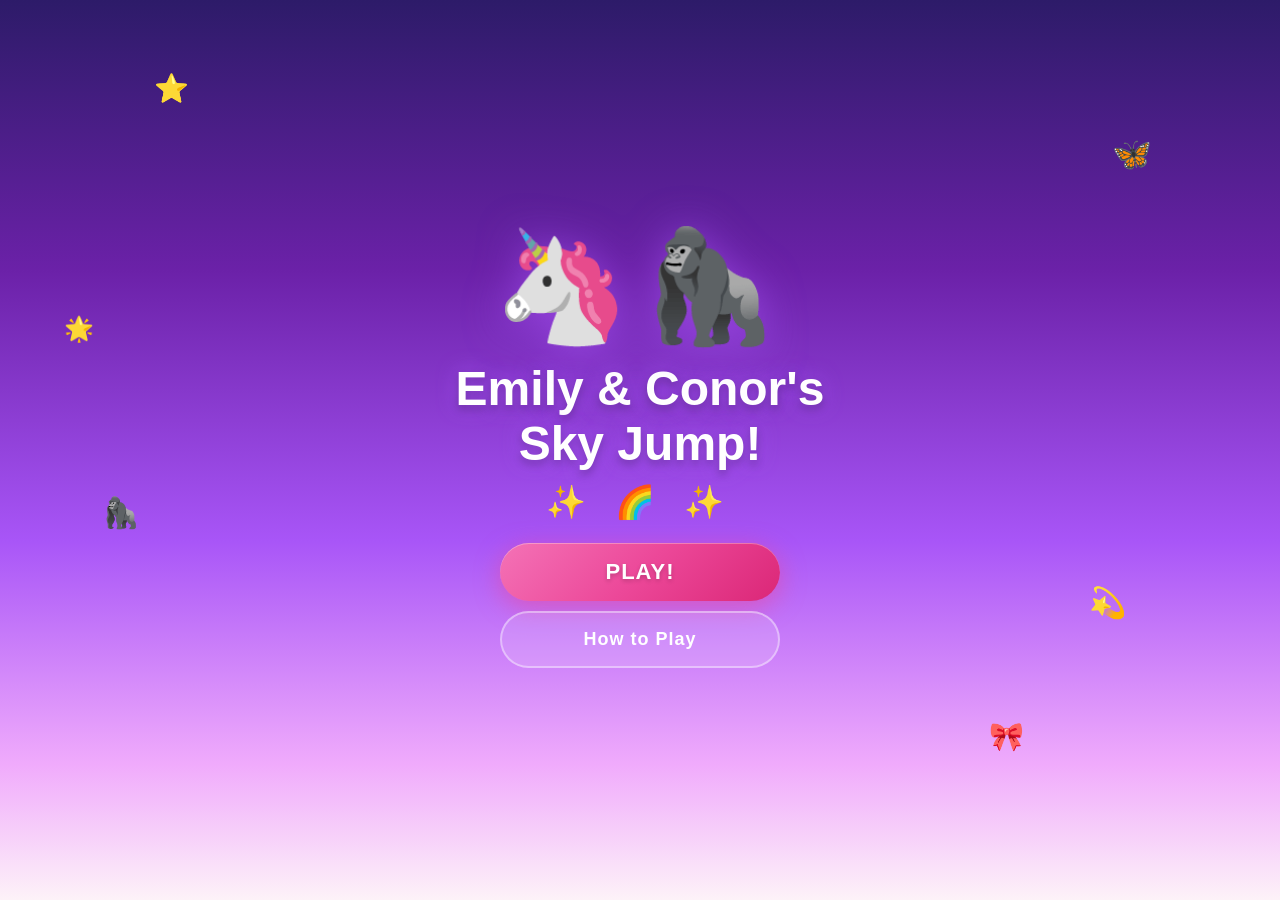
<file: index.html>
<!DOCTYPE html>
<html lang="en">
<head>
    <meta charset="UTF-8">
    <meta name="viewport" content="width=device-width, initial-scale=1.0, user-scalable=no, maximum-scale=1.0">
    <title>Emily & Conor's Sky Jump Adventure!</title>
    <link rel="stylesheet" href="styles.css">
</head>
<body>
    <!-- WELCOME SCREEN -->
    <div id="screen-welcome" class="screen active">
        <div class="screen-content">
            <div class="title-character">🦄🦍</div>
            <h1 class="main-title">Emily & Conor's<br>Sky Jump!</h1>
            <div class="title-stars">✨ 🌈 ✨</div>
            <button class="btn btn-play" id="btn-play">PLAY!</button>
            <button class="btn btn-how" id="btn-how">How to Play</button>
        </div>
        <div class="bg-decor">
            <span class="float-emoji f1">⭐</span>
            <span class="float-emoji f2">🦋</span>
            <span class="float-emoji f3">🦍</span>
            <span class="float-emoji f4">💫</span>
            <span class="float-emoji f5">🌟</span>
            <span class="float-emoji f6">🎀</span>
        </div>
    </div>

    <!-- CHARACTER SELECT -->
    <div id="screen-charselect" class="screen">
        <div class="screen-content">
            <h2 class="select-title">Who are you?</h2>
            <div class="char-options">
                <button class="char-btn" id="char-emily">
                    <div class="char-emoji">🦄</div>
                    <div class="char-name">Emily</div>
                    <div class="char-desc">Magical Unicorn!</div>
                </button>
                <button class="char-btn" id="char-conor">
                    <div class="char-emoji">🦍</div>
                    <div class="char-name">Conor</div>
                    <div class="char-desc">Super Gorilla!</div>
                </button>
            </div>
        </div>
    </div>

    <!-- HOW TO PLAY SCREEN -->
    <div id="screen-howto" class="screen">
        <div class="screen-content howto-content">
            <h2 class="howto-title">How to Play</h2>
            <div class="howto-steps">
                <div class="howto-step">
                    <div class="step-icon">👆</div>
                    <div class="step-text"><strong>TAP</strong> to jump!</div>
                </div>
                <div class="howto-step">
                    <div class="step-icon">👆👆</div>
                    <div class="step-text"><strong>TAP MORE</strong> to jump again and again!</div>
                </div>
                <div class="howto-step">
                    <div class="step-icon">⭐</div>
                    <div class="step-text">Catch <strong>stars</strong> and <strong>gems!</strong></div>
                </div>
                <div class="howto-step">
                    <div class="step-icon">🦍</div>
                    <div class="step-text"><strong>Gorilla friends</strong> give super bounces!</div>
                </div>
                <div class="howto-step">
                    <div class="step-icon">🏁</div>
                    <div class="step-text">Reach the <strong>finish line</strong> to beat each world!</div>
                </div>
                <div class="howto-step">
                    <div class="step-icon">💖</div>
                    <div class="step-text">You have <strong>3 hearts</strong> - clouds catch you!</div>
                </div>
            </div>
            <button class="btn btn-play" id="btn-play2">Let's Go!</button>
            <button class="btn btn-back" id="btn-back">Back</button>
        </div>
    </div>

    <!-- GAME SCREEN -->
    <div id="screen-game" class="screen">
        <canvas id="game-canvas"></canvas>
        <div class="game-hud">
            <div class="hud-left">
                <div class="hud-score">
                    <span class="hud-icon">⭐</span>
                    <span id="hud-score">0</span>
                </div>
            </div>
            <div class="hud-center">
                <div class="hud-lives" id="hud-lives">💖 💖 💖</div>
                <div class="hud-world" id="hud-world">Flower Meadow</div>
            </div>
            <div class="hud-right">
                <div class="hud-best">
                    <span class="hud-icon">🏆</span>
                    <span id="hud-best">0</span>
                </div>
            </div>
        </div>
        <div class="world-progress-bar" id="world-progress-bar">
            <div class="world-progress-fill" id="world-progress-fill"></div>
            <span class="world-progress-flag">🏁</span>
        </div>
        <div class="power-indicator" id="power-indicator"></div>
        <div id="combo-display" class="combo-display"></div>
        <div id="encouragement" class="encouragement"></div>
        <div id="rescue-overlay" class="rescue-overlay">
            <div class="rescue-text">☁️ Cloud Rescue! ☁️</div>
        </div>
    </div>

    <!-- WORLD COMPLETE SCREEN -->
    <div id="screen-worldcomplete" class="screen">
        <div class="screen-content">
            <div class="complete-emoji">🏁</div>
            <h2 class="complete-title" id="complete-title">World Complete!</h2>
            <div class="complete-world" id="complete-world-name">Flower Meadow</div>
            <div class="complete-stars">⭐ <span id="complete-score">0</span> Stars ⭐</div>
            <div class="complete-friends">🦍 <span id="complete-friends">0</span> Friends Met</div>
            <button class="btn btn-play" id="btn-nextworld">Next World!</button>
        </div>
    </div>

    <!-- VICTORY SCREEN -->
    <div id="screen-victory" class="screen">
        <div class="screen-content">
            <div class="victory-emoji" id="victory-emoji">🏆</div>
            <h2 class="victory-title" id="victory-title">YOU WIN!</h2>
            <p class="victory-sub" id="victory-sub">Amazing job!</p>
            <div class="victory-stats">
                <div class="stat-row">
                    <span class="stat-label">⭐ Stars</span>
                    <span class="stat-value" id="victory-score">0</span>
                </div>
                <div class="stat-row">
                    <span class="stat-label">🦍 Friends</span>
                    <span class="stat-value" id="victory-friends">0</span>
                </div>
                <div class="stat-row">
                    <span class="stat-label">🏆 Best</span>
                    <span class="stat-value" id="victory-best">0</span>
                </div>
            </div>
            <button class="btn btn-play" id="btn-playagain">Play Again!</button>
            <button class="btn btn-back" id="btn-menu2">Menu</button>
        </div>
    </div>

    <!-- GAME OVER SCREEN -->
    <div id="screen-gameover" class="screen">
        <div class="screen-content">
            <div class="gameover-emoji" id="gameover-emoji">🦄</div>
            <h2 class="gameover-title" id="gameover-title">Great Job!</h2>
            <div class="gameover-stats">
                <div class="stat-row">
                    <span class="stat-label">⭐ Stars</span>
                    <span class="stat-value" id="final-score">0</span>
                </div>
                <div class="stat-row">
                    <span class="stat-label">🏆 Best</span>
                    <span class="stat-value" id="final-best">0</span>
                </div>
                <div class="stat-row">
                    <span class="stat-label">🌍 World</span>
                    <span class="stat-value" id="final-world">1</span>
                </div>
                <div class="stat-row">
                    <span class="stat-label">🦍 Friends</span>
                    <span class="stat-value" id="final-friends">0</span>
                </div>
                <div class="stat-row new-best" id="new-best-row" style="display:none">
                    <span>🎉 NEW BEST! 🎉</span>
                </div>
            </div>
            <button class="btn btn-play" id="btn-retry">Play Again!</button>
            <button class="btn btn-back" id="btn-menu">Menu</button>
        </div>
    </div>

    <script src="app.js"></script>
</body>
</html>
</file>
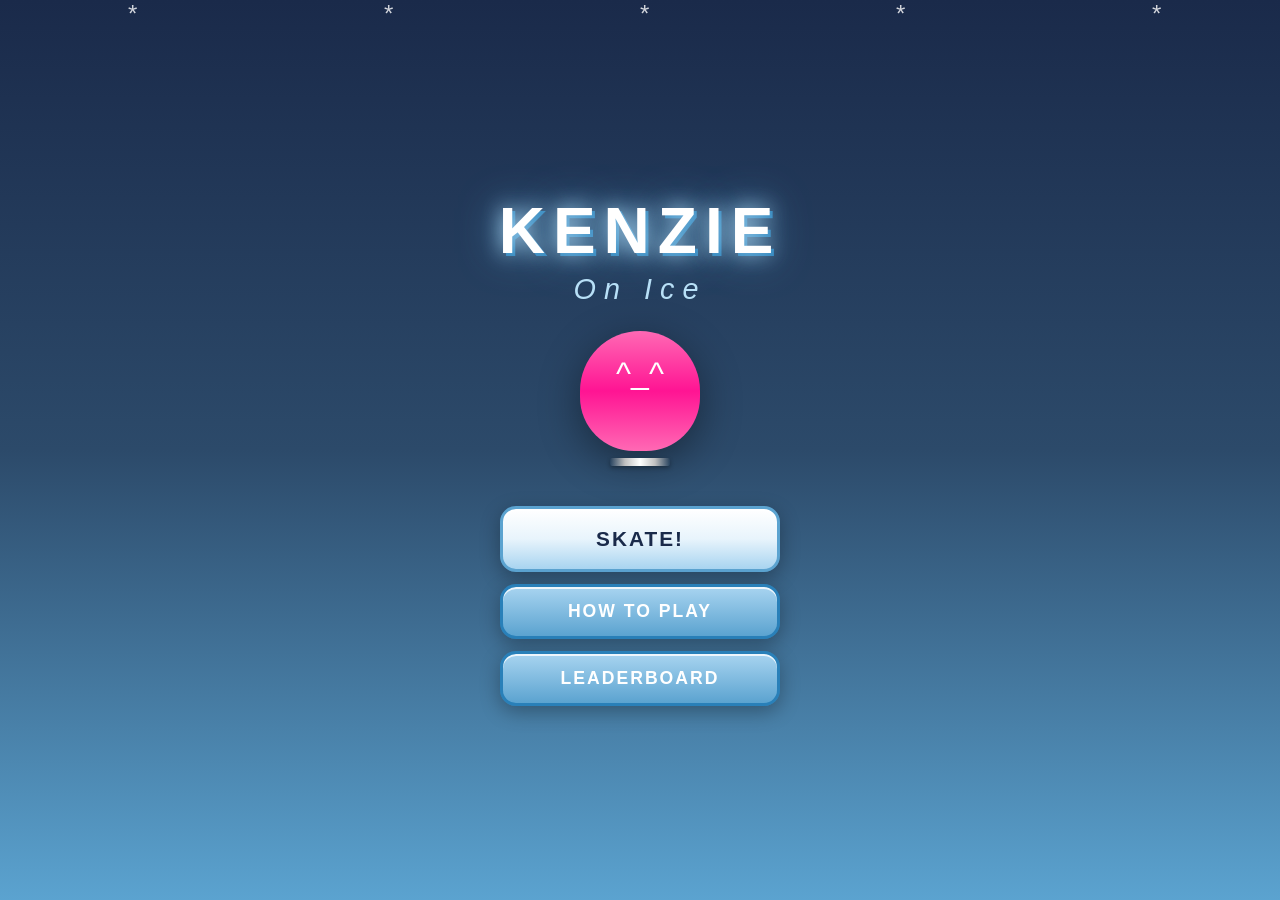
<file: kenzie.html>
<!DOCTYPE html>
<html lang="en">
<head>
    <meta charset="UTF-8">
    <meta name="viewport" content="width=device-width, initial-scale=1.0, maximum-scale=1.0, user-scalable=no, viewport-fit=cover">
    <meta name="apple-mobile-web-app-capable" content="yes">
    <meta name="apple-mobile-web-app-status-bar-style" content="black-translucent">
    <meta name="mobile-web-app-capable" content="yes">
    <meta name="format-detection" content="telephone=no">
    <meta name="theme-color" content="#1a1a2e">
    <title>Kenzie on Ice</title>
    <link rel="stylesheet" href="kenzie.css">
</head>
<body>
    <div class="game-container">
        <!-- Main Menu Screen -->
        <div id="main-menu" class="screen active">
            <div class="snowflakes" aria-hidden="true">
                <div class="snowflake">*</div>
                <div class="snowflake">*</div>
                <div class="snowflake">*</div>
                <div class="snowflake">*</div>
                <div class="snowflake">*</div>
            </div>
            <div class="title-container">
                <h1 class="game-title">KENZIE</h1>
                <p class="subtitle">On Ice</p>
                <div class="kenzie-logo"></div>
            </div>
            <div class="menu-buttons">
                <button class="menu-btn" id="start-btn">Skate!</button>
                <button class="menu-btn secondary" id="how-to-play-btn">How to Play</button>
                <button class="menu-btn secondary" id="high-scores-btn">Leaderboard</button>
            </div>
        </div>

        <!-- How to Play Screen -->
        <div id="how-to-play" class="screen">
            <h2>How to Skate</h2>
            <div class="instructions">
                <div class="instruction-item">
                    <div class="touch-demo left-right"></div>
                    <span class="desc">Glide left & right</span>
                </div>
                <div class="instruction-item">
                    <div class="touch-demo jump"></div>
                    <span class="desc">Jump over obstacles</span>
                </div>
                <div class="instruction-item">
                    <div class="touch-demo double-tap"></div>
                    <span class="desc">Double jump for big air!</span>
                </div>
                <div class="instruction-item">
                    <div class="touch-demo action"></div>
                    <span class="desc">Spin attack!</span>
                </div>
            </div>
            <div class="game-tips">
                <h3>Skating Tips</h3>
                <ul>
                    <li>Collect stars for points</li>
                    <li>Jump on cones to clear them</li>
                    <li>Grab power-ups for boosts</li>
                    <li>Reach the trophy to win!</li>
                    <li>Watch out - ice is slippery!</li>
                </ul>
            </div>
            <button class="menu-btn" id="back-from-help">Back</button>
        </div>

        <!-- High Scores Screen -->
        <div id="high-scores" class="screen">
            <h2>Leaderboard</h2>
            <div class="scores-list" id="scores-list"></div>
            <button class="menu-btn" id="back-from-scores">Back</button>
        </div>

        <!-- Level Select Screen -->
        <div id="level-select" class="screen">
            <h2>Select Rink</h2>
            <div class="levels-grid" id="levels-grid"></div>
            <button class="menu-btn" id="back-from-levels">Back</button>
        </div>

        <!-- Game Screen -->
        <div id="game-screen" class="screen">
            <div class="game-hud">
                <div class="hud-left">
                    <div class="health-bar">
                        <div class="health-fill" id="health-fill"></div>
                    </div>
                    <div class="lives-display">
                        <span class="skate-icon"></span><span id="lives-count">3</span>
                    </div>
                </div>
                <div class="hud-center">
                    <div class="level-display">Rink <span id="current-level">1</span></div>
                </div>
                <div class="hud-right">
                    <div class="gems-display">
                        <span class="star-icon"></span><span id="gems-count">0</span>
                    </div>
                    <div class="score-display"><span id="score">0</span></div>
                </div>
            </div>

            <canvas id="game-canvas"></canvas>

            <button class="pause-btn" id="pause-btn">II</button>

            <div class="touch-controls">
                <div class="control-left">
                    <button class="touch-btn move-btn" id="btn-left">
                        <span class="arrow-left"></span>
                    </button>
                    <button class="touch-btn move-btn" id="btn-right">
                        <span class="arrow-right"></span>
                    </button>
                </div>
                <div class="control-right">
                    <button class="touch-btn action-btn" id="btn-action">SPIN</button>
                    <button class="touch-btn jump-btn" id="btn-jump">JUMP</button>
                </div>
            </div>
        </div>

        <!-- Pause Screen -->
        <div id="pause-screen" class="screen overlay">
            <div class="popup-content">
                <h2>PAUSED</h2>
                <button class="menu-btn" id="resume-btn">Resume</button>
                <button class="menu-btn secondary" id="restart-btn">Restart</button>
                <button class="menu-btn secondary" id="quit-btn">Quit</button>
            </div>
        </div>

        <!-- Level Complete Screen -->
        <div id="level-complete" class="screen overlay">
            <div class="popup-content">
                <h2>Routine Complete!</h2>
                <div class="stars-display" id="stars-display">
                    <span class="star"></span>
                    <span class="star"></span>
                    <span class="star"></span>
                </div>
                <div class="level-stats">
                    <p>Score: <span id="level-score">0</span></p>
                    <p>Stars: <span id="level-gems">0</span></p>
                </div>
                <button class="menu-btn" id="next-level-btn">Next Rink</button>
                <button class="menu-btn secondary" id="replay-btn">Replay</button>
            </div>
        </div>

        <!-- Game Over Screen -->
        <div id="game-over" class="screen overlay">
            <div class="popup-content">
                <h2>Fell Down!</h2>
                <p class="final-score">Score: <span id="final-score">0</span></p>
                <input type="text" id="player-name" placeholder="Skater name" maxlength="10">
                <button class="menu-btn" id="save-score-btn">Save Score</button>
                <button class="menu-btn secondary" id="retry-btn">Try Again</button>
                <button class="menu-btn secondary" id="menu-btn">Menu</button>
            </div>
        </div>

        <!-- Victory Screen -->
        <div id="victory-screen" class="screen overlay">
            <div class="popup-content victory">
                <h2>GOLD MEDAL!</h2>
                <p class="victory-text">Perfect routine!</p>
                <div class="total-stats">
                    <p>Total Score: <span id="total-score">0</span></p>
                    <p>Total Stars: <span id="total-gems">0</span></p>
                </div>
                <button class="menu-btn" id="play-again-btn">Skate Again</button>
                <button class="menu-btn secondary" id="victory-menu-btn">Menu</button>
            </div>
        </div>
    </div>

    <script src="kenzie.js"></script>
</body>
</html>
</file>
<file: styles.css>
* {
    margin: 0;
    padding: 0;
    box-sizing: border-box;
    -webkit-tap-highlight-color: transparent;
    user-select: none;
    -webkit-user-select: none;
}

html, body {
    width: 100%;
    height: 100%;
    overflow: hidden;
    font-family: 'Segoe UI', 'Arial Rounded MT Bold', 'Comic Sans MS', sans-serif;
    background: #1a0a2e;
}

.screen {
    position: fixed;
    top: 0; left: 0;
    width: 100%; height: 100%;
    display: none;
    flex-direction: column;
    align-items: center;
    justify-content: center;
    z-index: 10;
}

.screen.active { display: flex; }

.screen-content {
    text-align: center;
    z-index: 2;
    padding: 20px;
    max-width: 420px;
    width: 100%;
}

/* ==================== WELCOME ==================== */

#screen-welcome {
    background: linear-gradient(180deg, #2d1b69 0%, #6b21a8 30%, #a855f7 60%, #f0abfc 85%, #fdf2f8 100%);
}

.title-character {
    font-size: 90px;
    animation: bounce 1.5s ease-in-out infinite;
    filter: drop-shadow(0 4px 20px rgba(168, 85, 247, 0.6));
    letter-spacing: 10px;
}

.main-title {
    font-size: 40px;
    font-weight: 900;
    color: #fff;
    text-shadow: 0 0 20px rgba(168,85,247,0.8), 0 4px 8px rgba(0,0,0,0.3);
    margin: 10px 0;
    line-height: 1.15;
}

.title-stars {
    font-size: 32px;
    margin: 12px 0 22px;
    animation: pulse 2s ease-in-out infinite;
    letter-spacing: 10px;
}

.btn {
    display: block;
    width: 80%;
    max-width: 280px;
    margin: 10px auto;
    padding: 16px 30px;
    border: none;
    border-radius: 50px;
    font-size: 22px;
    font-weight: 800;
    cursor: pointer;
    letter-spacing: 1px;
    transition: transform 0.15s;
}

.btn:active { transform: scale(0.95) !important; }

.btn-play {
    background: linear-gradient(135deg, #f472b6, #ec4899, #db2777);
    color: white;
    box-shadow: 0 6px 25px rgba(236,72,153,0.6), inset 0 1px 0 rgba(255,255,255,0.3);
    text-shadow: 0 2px 4px rgba(0,0,0,0.2);
    animation: pulseBtn 2s ease-in-out infinite;
}

.btn-how, .btn-back {
    background: rgba(255,255,255,0.15);
    color: white;
    border: 2px solid rgba(255,255,255,0.4);
    font-size: 18px;
}

.bg-decor {
    position: absolute;
    width: 100%; height: 100%;
    top: 0; left: 0;
    pointer-events: none;
    z-index: 1;
}

.float-emoji { position: absolute; animation: floatAround 6s ease-in-out infinite; }
.f1 { top: 8%; left: 12%; font-size: 28px; }
.f2 { top: 15%; right: 10%; font-size: 32px; animation-delay: 1s; }
.f3 { top: 55%; left: 8%; font-size: 30px; animation-delay: 2s; }
.f4 { top: 65%; right: 12%; font-size: 30px; animation-delay: 0.5s; }
.f5 { top: 35%; left: 5%; font-size: 24px; animation-delay: 1.5s; }
.f6 { top: 80%; right: 20%; font-size: 28px; animation-delay: 3s; }

/* ==================== CHARACTER SELECT ==================== */

#screen-charselect {
    background: linear-gradient(180deg, #1e1b4b 0%, #4c1d95 40%, #7c3aed 70%, #a78bfa 100%);
}

.select-title {
    font-size: 36px;
    color: #fff;
    margin-bottom: 30px;
    text-shadow: 0 0 15px rgba(124,58,237,0.8);
}

.char-options {
    display: flex;
    gap: 20px;
    justify-content: center;
}

.char-btn {
    background: rgba(255,255,255,0.12);
    border: 3px solid rgba(255,255,255,0.3);
    border-radius: 24px;
    padding: 24px 28px;
    cursor: pointer;
    transition: transform 0.2s, border-color 0.2s, background 0.2s;
    text-align: center;
    min-width: 140px;
}

.char-btn:active { transform: scale(0.95); }

.char-btn:hover, .char-btn:focus {
    background: rgba(255,255,255,0.2);
    border-color: #f472b6;
}

.char-emoji { font-size: 64px; margin-bottom: 8px; }
.char-name { font-size: 24px; font-weight: 800; color: #fff; }
.char-desc { font-size: 14px; color: #c4b5fd; margin-top: 4px; }

/* ==================== HOW TO PLAY ==================== */

#screen-howto {
    background: linear-gradient(180deg, #1e1b4b 0%, #3730a3 40%, #6366f1 80%, #a5b4fc 100%);
}

.howto-title {
    font-size: 34px;
    color: #fff;
    margin-bottom: 18px;
    text-shadow: 0 0 15px rgba(99,102,241,0.8);
}

.howto-steps { text-align: left; margin: 0 auto 20px; max-width: 320px; }

.howto-step {
    display: flex;
    align-items: center;
    gap: 12px;
    margin-bottom: 12px;
    background: rgba(255,255,255,0.1);
    padding: 10px 14px;
    border-radius: 14px;
    border: 1px solid rgba(255,255,255,0.12);
}

.step-icon { font-size: 26px; min-width: 38px; text-align: center; }
.step-text { color: #e0e7ff; font-size: 14px; line-height: 1.3; }
.step-text strong { color: #fbbf24; }

/* ==================== GAME ==================== */

#screen-game { z-index: 1; background: #000; }

#game-canvas {
    position: absolute;
    top: 0; left: 0;
    width: 100%; height: 100%;
}

.game-hud {
    position: absolute;
    top: 0; left: 0; right: 0;
    display: flex;
    justify-content: space-between;
    align-items: flex-start;
    padding: 8px 12px;
    z-index: 20;
    pointer-events: none;
}

.hud-left, .hud-right { flex: 0 0 auto; }
.hud-center { display: flex; flex-direction: column; align-items: center; gap: 4px; }

.hud-score, .hud-best {
    display: flex; align-items: center; gap: 6px;
    background: rgba(0,0,0,0.4);
    padding: 6px 14px; border-radius: 20px;
    color: #fff; font-size: 18px; font-weight: 800;
    backdrop-filter: blur(6px);
    border: 1px solid rgba(255,255,255,0.15);
}

.hud-icon { font-size: 20px; }

.hud-lives {
    font-size: 20px;
    letter-spacing: 3px;
    filter: drop-shadow(0 2px 4px rgba(0,0,0,0.3));
}

.hud-world {
    background: linear-gradient(135deg, rgba(168,85,247,0.7), rgba(236,72,153,0.7));
    padding: 3px 12px; border-radius: 12px;
    color: #fff; font-size: 11px; font-weight: 700;
}

/* World progress bar */
.world-progress-bar {
    position: absolute;
    top: 52px;
    left: 12px; right: 12px;
    height: 10px;
    background: rgba(0,0,0,0.3);
    border-radius: 6px;
    z-index: 20;
    pointer-events: none;
    overflow: visible;
    border: 1px solid rgba(255,255,255,0.15);
}

.world-progress-fill {
    height: 100%;
    width: 0%;
    background: linear-gradient(90deg, #f472b6, #a855f7, #6366f1);
    border-radius: 6px;
    transition: width 0.3s ease-out;
}

.world-progress-flag {
    position: absolute;
    right: -4px;
    top: -10px;
    font-size: 18px;
}

.power-indicator {
    position: absolute;
    top: 68px; left: 50%;
    transform: translateX(-50%);
    font-size: 16px; font-weight: 800;
    color: #fbbf24;
    text-shadow: 0 0 10px rgba(251,191,36,0.8);
    z-index: 20; pointer-events: none;
    opacity: 0; transition: opacity 0.3s;
    white-space: nowrap;
}

.power-indicator.visible { opacity: 1; animation: pulse 0.5s ease-in-out infinite; }

.combo-display {
    position: absolute;
    top: 42%; left: 50%;
    transform: translate(-50%, -50%);
    font-size: 40px; font-weight: 900;
    color: #fbbf24;
    text-shadow: 0 0 30px rgba(251,191,36,0.8), 0 4px 8px rgba(0,0,0,0.3);
    z-index: 20; pointer-events: none;
    opacity: 0;
}

.combo-display.visible { opacity: 1; animation: comboZoom 0.8s ease-out; }

.encouragement {
    position: absolute;
    bottom: 14%; left: 50%;
    transform: translateX(-50%);
    font-size: 26px; font-weight: 800;
    color: #fff;
    text-shadow: 0 0 20px rgba(255,255,255,0.6), 0 3px 6px rgba(0,0,0,0.3);
    z-index: 20; pointer-events: none;
    opacity: 0; white-space: nowrap;
}

.encouragement.visible { opacity: 1; animation: encouragePop 1.5s ease-out forwards; }

.rescue-overlay {
    position: absolute;
    top: 0; left: 0; width: 100%; height: 100%;
    background: rgba(255,255,255,0.3);
    z-index: 30;
    display: none; align-items: center; justify-content: center;
    pointer-events: none;
}

.rescue-overlay.visible { display: flex; animation: rescueFlash 1s ease-out; }

.rescue-text {
    font-size: 34px; font-weight: 900; color: #fff;
    text-shadow: 0 0 20px rgba(100,200,255,0.8);
    animation: bounce 0.6s ease-in-out;
}

/* ==================== WORLD COMPLETE ==================== */

#screen-worldcomplete {
    background: linear-gradient(180deg, #065f46 0%, #059669 30%, #34d399 60%, #a7f3d0 100%);
}

.complete-emoji { font-size: 80px; animation: bounce 1.2s ease-in-out infinite; }

.complete-title {
    font-size: 36px; color: #fff; margin: 10px 0;
    text-shadow: 0 0 15px rgba(16,185,129,0.8);
}

.complete-world {
    font-size: 22px; color: #a7f3d0; margin-bottom: 12px; font-weight: 700;
}

.complete-stars, .complete-friends {
    font-size: 22px; color: #fff; margin: 8px 0; font-weight: 700;
}

/* ==================== VICTORY ==================== */

#screen-victory {
    background: linear-gradient(180deg, #78350f 0%, #d97706 25%, #fbbf24 50%, #fef3c7 75%, #fffbeb 100%);
}

.victory-emoji { font-size: 100px; animation: bounce 1s ease-in-out infinite; }

.victory-title {
    font-size: 48px; font-weight: 900; color: #78350f;
    text-shadow: 0 0 20px rgba(251,191,36,0.6);
    margin: 10px 0 5px;
}

.victory-sub {
    font-size: 22px; color: #92400e; margin-bottom: 20px; font-weight: 600;
}

.victory-stats {
    background: rgba(255,255,255,0.3);
    border-radius: 20px; padding: 16px 20px;
    margin-bottom: 25px; border: 1px solid rgba(255,255,255,0.4);
}

/* ==================== GAME OVER ==================== */

#screen-gameover {
    background: linear-gradient(180deg, #1e1b4b 0%, #4c1d95 40%, #7c3aed 70%, #c4b5fd 100%);
}

.gameover-emoji { font-size: 80px; animation: bounce 1.5s ease-in-out infinite; }

.gameover-title {
    font-size: 32px; color: #fff; margin: 10px 0 20px;
    text-shadow: 0 0 15px rgba(124,58,237,0.8);
}

.gameover-stats, .victory-stats {
    background: rgba(255,255,255,0.1);
    border-radius: 20px; padding: 16px 20px;
    margin-bottom: 25px; border: 1px solid rgba(255,255,255,0.15);
}

.stat-row {
    display: flex; justify-content: space-between; align-items: center;
    padding: 7px 0; color: #e0e7ff; font-size: 18px; font-weight: 600;
}

.stat-row + .stat-row { border-top: 1px solid rgba(255,255,255,0.1); }
.stat-value { color: #fbbf24; font-weight: 800; font-size: 20px; }

.new-best {
    justify-content: center !important;
    color: #fbbf24 !important; font-size: 22px !important; font-weight: 800 !important;
    animation: pulse 1s ease-in-out infinite;
    border-top: 1px solid rgba(255,255,255,0.1); padding-top: 12px !important;
}

/* ==================== ANIMATIONS ==================== */

@keyframes bounce {
    0%, 100% { transform: translateY(0); }
    50% { transform: translateY(-18px); }
}

@keyframes pulse {
    0%, 100% { transform: scale(1); }
    50% { transform: scale(1.08); }
}

@keyframes pulseBtn {
    0%, 100% { transform: scale(1); box-shadow: 0 6px 25px rgba(236,72,153,0.6); }
    50% { transform: scale(1.04); box-shadow: 0 8px 35px rgba(236,72,153,0.8); }
}

@keyframes floatAround {
    0%, 100% { transform: translate(0, 0) rotate(0deg); opacity: 0.6; }
    25% { transform: translate(10px, -15px) rotate(5deg); opacity: 0.9; }
    50% { transform: translate(-5px, -25px) rotate(-3deg); opacity: 0.7; }
    75% { transform: translate(15px, -10px) rotate(4deg); opacity: 1; }
}

@keyframes comboZoom {
    0% { transform: translate(-50%, -50%) scale(0.3); opacity: 0; }
    30% { transform: translate(-50%, -50%) scale(1.3); opacity: 1; }
    100% { transform: translate(-50%, -60%) scale(1); opacity: 0; }
}

@keyframes encouragePop {
    0% { transform: translateX(-50%) scale(0.5); opacity: 0; }
    20% { transform: translateX(-50%) scale(1.15); opacity: 1; }
    40% { transform: translateX(-50%) scale(1); opacity: 1; }
    100% { transform: translateX(-50%) translateY(-30px) scale(0.9); opacity: 0; }
}

@keyframes rescueFlash {
    0% { background: rgba(255,255,255,0.6); }
    100% { background: rgba(255,255,255,0); }
}

@media (max-height: 600px) {
    .main-title { font-size: 30px; }
    .title-character { font-size: 60px; }
    .char-emoji { font-size: 48px; }
    .howto-step { margin-bottom: 8px; padding: 8px 10px; }
}

@media (min-width: 500px) {
    .main-title { font-size: 48px; }
    .title-character { font-size: 110px; }
}
</file>
<file: kenzie.css>
/* Kenzie on Ice - Figure Skating Game Styles */

* {
    margin: 0;
    padding: 0;
    box-sizing: border-box;
    -webkit-tap-highlight-color: transparent;
    -webkit-touch-callout: none;
    -webkit-user-select: none;
    user-select: none;
}

:root {
    --ice-light: #e8f4fc;
    --ice-medium: #a8d4f0;
    --ice-dark: #5ba3d0;
    --ice-deep: #2980b9;
    --gold: #ffd700;
    --silver: #c0c0c0;
    --bronze: #cd7f32;
    --snow: #ffffff;
    --frost: #b8e0f7;
    --night: #1a2a4a;
    --accent: #ff69b4;
    --safe-top: env(safe-area-inset-top);
    --safe-bottom: env(safe-area-inset-bottom);
}

html, body {
    height: 100%;
    overflow: hidden;
    touch-action: none;
    position: fixed;
    width: 100%;
}

body {
    font-family: -apple-system, BlinkMacSystemFont, 'Segoe UI', Roboto, sans-serif;
    background: linear-gradient(180deg, var(--night) 0%, #2c3e50 100%);
}

.game-container {
    width: 100%;
    height: 100%;
    position: relative;
    overflow: hidden;
}

/* ===== SNOWFLAKES ANIMATION ===== */
.snowflakes {
    position: absolute;
    top: 0;
    left: 0;
    right: 0;
    bottom: 0;
    pointer-events: none;
    z-index: 1;
}

.snowflake {
    position: absolute;
    color: rgba(255, 255, 255, 0.8);
    font-size: 1.5rem;
    animation: snowfall linear infinite;
}

.snowflake:nth-child(1) { left: 10%; animation-duration: 8s; animation-delay: 0s; }
.snowflake:nth-child(2) { left: 30%; animation-duration: 10s; animation-delay: 1s; }
.snowflake:nth-child(3) { left: 50%; animation-duration: 7s; animation-delay: 2s; }
.snowflake:nth-child(4) { left: 70%; animation-duration: 9s; animation-delay: 0.5s; }
.snowflake:nth-child(5) { left: 90%; animation-duration: 11s; animation-delay: 1.5s; }

@keyframes snowfall {
    0% { transform: translateY(-20px) rotate(0deg); opacity: 1; }
    100% { transform: translateY(100vh) rotate(360deg); opacity: 0.3; }
}

/* ===== SCREENS ===== */
.screen {
    display: none;
    position: absolute;
    top: 0;
    left: 0;
    width: 100%;
    height: 100%;
    flex-direction: column;
    align-items: center;
    justify-content: center;
    padding: 20px;
    padding-top: calc(20px + var(--safe-top));
    padding-bottom: calc(20px + var(--safe-bottom));
}

.screen.active {
    display: flex;
}

.screen.overlay {
    background: rgba(26, 42, 74, 0.95);
    z-index: 100;
}

/* ===== MAIN MENU ===== */
#main-menu {
    background: linear-gradient(180deg, #1a2a4a 0%, #2c4a6a 50%, var(--ice-dark) 100%);
}

.title-container {
    text-align: center;
    margin-bottom: 30px;
    z-index: 2;
}

.game-title {
    font-size: 4rem;
    font-weight: 900;
    color: var(--snow);
    text-shadow:
        0 0 20px var(--ice-medium),
        0 0 40px var(--ice-dark),
        3px 3px 0 var(--ice-deep);
    letter-spacing: 8px;
    animation: shimmer 3s ease-in-out infinite;
}

@keyframes shimmer {
    0%, 100% { text-shadow: 0 0 20px var(--ice-medium), 0 0 40px var(--ice-dark), 3px 3px 0 var(--ice-deep); }
    50% { text-shadow: 0 0 30px var(--snow), 0 0 60px var(--ice-medium), 3px 3px 0 var(--ice-deep); }
}

.subtitle {
    font-size: 1.8rem;
    color: var(--frost);
    margin-top: 5px;
    letter-spacing: 8px;
    font-style: italic;
}

.kenzie-logo {
    width: 120px;
    height: 120px;
    margin: 25px auto;
    background: linear-gradient(180deg, var(--accent) 0%, #ff1493 50%, var(--accent) 100%);
    border-radius: 50% 50% 45% 45%;
    position: relative;
    animation: skate 2s ease-in-out infinite;
    box-shadow: 0 10px 40px rgba(0,0,0,0.4);
}

/* Skating dress/tutu effect */
.kenzie-logo::before {
    content: '^_^';
    position: absolute;
    top: 35%;
    left: 50%;
    transform: translate(-50%, -50%);
    font-size: 2rem;
    color: white;
}

/* Ice skate */
.kenzie-logo::after {
    content: '';
    position: absolute;
    bottom: -15px;
    left: 50%;
    transform: translateX(-50%);
    width: 60px;
    height: 8px;
    background: linear-gradient(90deg, transparent, silver, white, silver, transparent);
    border-radius: 2px;
    box-shadow: 0 2px 4px rgba(0,0,0,0.3);
}

@keyframes skate {
    0%, 100% { transform: translateY(0) rotate(-3deg); }
    50% { transform: translateY(-15px) rotate(3deg); }
}

/* ===== BUTTONS ===== */
.menu-buttons {
    display: flex;
    flex-direction: column;
    gap: 12px;
    width: 100%;
    max-width: 280px;
    z-index: 2;
}

.menu-btn {
    padding: 18px 30px;
    font-size: 1.3rem;
    font-weight: 700;
    color: var(--night);
    background: linear-gradient(180deg, var(--snow) 0%, var(--ice-light) 50%, var(--ice-medium) 100%);
    border: 3px solid var(--ice-dark);
    border-radius: 16px;
    cursor: pointer;
    text-transform: uppercase;
    letter-spacing: 2px;
    box-shadow: 0 6px 20px rgba(0,0,0,0.3), inset 0 2px 0 rgba(255,255,255,0.8);
    transition: transform 0.1s, box-shadow 0.1s;
    min-height: 60px;
}

.menu-btn:active {
    transform: scale(0.96);
    box-shadow: 0 2px 10px rgba(0,0,0,0.3);
}

.menu-btn.secondary {
    background: linear-gradient(180deg, var(--ice-medium) 0%, var(--ice-dark) 100%);
    color: white;
    border-color: var(--ice-deep);
    font-size: 1.1rem;
    padding: 14px 25px;
    min-height: 52px;
}

/* ===== HOW TO PLAY & OTHER SCREENS ===== */
#how-to-play, #high-scores, #level-select {
    background: linear-gradient(180deg, var(--night) 0%, #2c4a6a 100%);
}

#how-to-play h2, #high-scores h2, #level-select h2 {
    color: var(--gold);
    font-size: 2rem;
    margin-bottom: 25px;
    text-shadow: 2px 2px 4px rgba(0,0,0,0.5);
}

.instructions {
    width: 100%;
    max-width: 320px;
    margin-bottom: 20px;
}

.instruction-item {
    display: flex;
    align-items: center;
    gap: 15px;
    padding: 12px 15px;
    background: rgba(255,255,255,0.1);
    border-radius: 12px;
    margin-bottom: 10px;
    border: 1px solid var(--ice-dark);
}

.touch-demo {
    width: 50px;
    height: 50px;
    background: linear-gradient(180deg, var(--ice-light), var(--ice-medium));
    border-radius: 12px;
    position: relative;
    border: 2px solid var(--ice-dark);
}

.touch-demo.left-right::before { content: '< >'; }
.touch-demo.jump::before { content: 'JUMP'; font-size: 9px; }
.touch-demo.double-tap::before { content: 'x2'; }
.touch-demo.action::before { content: 'SPIN'; font-size: 9px; }

.touch-demo::before {
    position: absolute;
    top: 50%;
    left: 50%;
    transform: translate(-50%, -50%);
    color: var(--night);
    font-weight: bold;
    font-size: 12px;
}

.instruction-item .desc {
    color: var(--ice-light);
    font-size: 1rem;
    flex: 1;
}

.game-tips {
    background: rgba(91, 163, 208, 0.2);
    padding: 15px 20px;
    border-radius: 12px;
    border-left: 4px solid var(--ice-dark);
    width: 100%;
    max-width: 320px;
    margin-bottom: 20px;
}

.game-tips h3 {
    color: var(--ice-light);
    margin-bottom: 10px;
    font-size: 1.1rem;
}

.game-tips ul {
    list-style: none;
    color: var(--frost);
}

.game-tips li {
    padding: 4px 0;
    padding-left: 20px;
    position: relative;
    font-size: 0.95rem;
}

.game-tips li::before {
    content: '*';
    position: absolute;
    left: 0;
    color: var(--snow);
}

/* ===== HIGH SCORES ===== */
.scores-list {
    width: 100%;
    max-width: 320px;
    max-height: 50vh;
    overflow-y: auto;
    margin-bottom: 20px;
}

.score-item {
    display: flex;
    align-items: center;
    padding: 12px 15px;
    margin-bottom: 8px;
    background: rgba(255,255,255,0.1);
    border-radius: 12px;
    color: var(--ice-light);
    border: 1px solid var(--ice-dark);
}

.score-item.gold {
    background: linear-gradient(90deg, rgba(255,215,0,0.3), transparent);
    border-color: var(--gold);
}
.score-item.silver {
    background: linear-gradient(90deg, rgba(192,192,192,0.3), transparent);
    border-color: var(--silver);
}
.score-item.bronze {
    background: linear-gradient(90deg, rgba(205,127,50,0.3), transparent);
    border-color: var(--bronze);
}

.score-rank {
    font-size: 1.3rem;
    font-weight: bold;
    width: 45px;
}

.score-name {
    flex: 1;
    font-size: 1.1rem;
}

.score-value {
    font-size: 1.2rem;
    color: var(--gold);
    font-weight: bold;
}

/* ===== LEVEL SELECT ===== */
.levels-grid {
    display: grid;
    grid-template-columns: repeat(3, 1fr);
    gap: 12px;
    width: 100%;
    max-width: 300px;
    max-height: 55vh;
    overflow-y: auto;
    padding: 5px;
    margin-bottom: 20px;
}

.level-btn {
    aspect-ratio: 1;
    display: flex;
    flex-direction: column;
    align-items: center;
    justify-content: center;
    background: linear-gradient(180deg, var(--ice-light), var(--ice-medium));
    border: 3px solid var(--ice-dark);
    border-radius: 16px;
    color: var(--night);
    font-size: 1.8rem;
    font-weight: bold;
    transition: transform 0.1s;
}

.level-btn:active:not(.locked) {
    transform: scale(0.95);
    background: var(--ice-dark);
    color: white;
}

.level-btn.locked {
    background: rgba(0,0,0,0.4);
    border-color: #555;
    color: #888;
}

.level-btn.locked::after {
    content: '';
    font-size: 1.5rem;
}

.level-btn.completed {
    border-color: var(--gold);
    box-shadow: 0 0 10px rgba(255,215,0,0.5);
}

.level-stars {
    display: flex;
    gap: 2px;
    margin-top: 4px;
}

.level-stars .star {
    font-size: 0.7rem;
    color: #555;
}

.level-stars .star.earned {
    color: var(--gold);
}

/* ===== GAME SCREEN ===== */
#game-screen {
    padding: 0;
    background: var(--night);
}

#game-screen.active {
    display: flex;
    flex-direction: column;
}

.game-hud {
    position: absolute;
    top: 0;
    left: 0;
    right: 0;
    display: flex;
    justify-content: space-between;
    align-items: flex-start;
    padding: 8px 12px;
    padding-top: calc(8px + var(--safe-top));
    background: linear-gradient(180deg, rgba(26,42,74,0.9) 0%, transparent 100%);
    z-index: 10;
}

.hud-left, .hud-center, .hud-right {
    display: flex;
    flex-direction: column;
    gap: 4px;
}

.hud-center { align-items: center; }
.hud-right { align-items: flex-end; }

.health-bar {
    width: 80px;
    height: 12px;
    background: rgba(0,0,0,0.5);
    border-radius: 6px;
    border: 1px solid var(--ice-medium);
    overflow: hidden;
}

.health-fill {
    height: 100%;
    width: 100%;
    background: linear-gradient(90deg, var(--ice-dark), var(--ice-light));
    border-radius: 6px;
    transition: width 0.2s;
}

.lives-display, .level-display, .score-display, .gems-display {
    color: white;
    font-size: 0.9rem;
    font-weight: bold;
    text-shadow: 1px 1px 2px rgba(0,0,0,0.8);
    display: flex;
    align-items: center;
    gap: 4px;
}

.skate-icon::before {
    content: '';
    font-size: 0.9rem;
}

.star-icon {
    display: inline-block;
    width: 14px;
    height: 14px;
    background: var(--gold);
    clip-path: polygon(50% 0%, 61% 35%, 98% 35%, 68% 57%, 79% 91%, 50% 70%, 21% 91%, 32% 57%, 2% 35%, 39% 35%);
}

#game-canvas {
    flex: 1;
    width: 100%;
    display: block;
}

.pause-btn {
    position: absolute;
    top: calc(8px + var(--safe-top));
    right: 12px;
    width: 40px;
    height: 40px;
    background: rgba(0,0,0,0.5);
    border: 2px solid var(--ice-medium);
    border-radius: 10px;
    color: white;
    font-size: 1rem;
    font-weight: bold;
    z-index: 15;
    display: none;
}

/* ===== TOUCH CONTROLS ===== */
.touch-controls {
    position: absolute;
    bottom: 0;
    left: 0;
    right: 0;
    display: flex;
    justify-content: space-between;
    padding: 15px;
    padding-bottom: calc(15px + var(--safe-bottom));
    pointer-events: none;
    z-index: 20;
}

.control-left, .control-right {
    display: flex;
    gap: 10px;
    pointer-events: auto;
}

.touch-btn {
    display: flex;
    align-items: center;
    justify-content: center;
    border: none;
    font-weight: bold;
    color: white;
    text-shadow: 1px 1px 2px rgba(0,0,0,0.5);
    transition: transform 0.05s, opacity 0.05s;
}

.touch-btn:active {
    transform: scale(0.92);
    opacity: 0.8;
}

.move-btn {
    width: 70px;
    height: 70px;
    background: rgba(168, 212, 240, 0.4);
    border: 2px solid var(--ice-medium);
    border-radius: 50%;
    backdrop-filter: blur(5px);
}

.arrow-left, .arrow-right {
    width: 0;
    height: 0;
    border-top: 12px solid transparent;
    border-bottom: 12px solid transparent;
}

.arrow-left {
    border-right: 18px solid white;
}

.arrow-right {
    border-left: 18px solid white;
}

.jump-btn {
    width: 90px;
    height: 90px;
    background: rgba(91, 163, 208, 0.6);
    border: 3px solid var(--ice-light);
    border-radius: 50%;
    font-size: 1rem;
    backdrop-filter: blur(5px);
}

.action-btn {
    width: 60px;
    height: 60px;
    background: rgba(255, 105, 180, 0.6);
    border: 2px solid var(--accent);
    border-radius: 50%;
    font-size: 0.8rem;
    backdrop-filter: blur(5px);
    align-self: flex-end;
}

/* ===== POPUP SCREENS ===== */
.popup-content {
    text-align: center;
    padding: 30px 25px;
    background: linear-gradient(180deg, var(--night), #2c4a6a);
    border-radius: 20px;
    border: 3px solid var(--ice-medium);
    box-shadow: 0 0 40px rgba(91,163,208,0.4);
    width: 90%;
    max-width: 320px;
}

.popup-content h2 {
    font-size: 2rem;
    margin-bottom: 20px;
    text-shadow: 2px 2px 4px rgba(0,0,0,0.5);
}

#pause-screen .popup-content h2 { color: var(--ice-light); }
#level-complete .popup-content h2 { color: var(--gold); }
#game-over .popup-content h2 { color: var(--ice-medium); }
#victory-screen .popup-content h2 { color: var(--gold); }

.popup-content .menu-btn {
    width: 100%;
    margin-top: 10px;
}

.stars-display {
    display: flex;
    justify-content: center;
    gap: 12px;
    margin-bottom: 20px;
}

.stars-display .star {
    font-size: 2.5rem;
    color: #444;
    transition: all 0.3s;
}

.stars-display .star::before {
    content: '';
}

.stars-display .star.earned {
    color: var(--gold);
    text-shadow: 0 0 15px var(--gold);
    animation: starPop 0.4s ease-out;
}

@keyframes starPop {
    0% { transform: scale(0) rotate(-180deg); }
    60% { transform: scale(1.3) rotate(10deg); }
    100% { transform: scale(1) rotate(0deg); }
}

.level-stats, .total-stats {
    margin-bottom: 15px;
}

.level-stats p, .total-stats p, .final-score {
    color: var(--ice-light);
    font-size: 1.1rem;
    margin: 8px 0;
}

.level-stats span, .total-stats span, .final-score span {
    color: var(--gold);
    font-weight: bold;
}

.victory-text {
    color: var(--ice-light);
    font-size: 1.1rem;
    margin-bottom: 15px;
}

#player-name {
    width: 100%;
    padding: 14px;
    font-size: 1.1rem;
    text-align: center;
    background: rgba(255,255,255,0.1);
    border: 2px solid var(--ice-medium);
    border-radius: 12px;
    color: white;
    margin-bottom: 15px;
}

#player-name::placeholder {
    color: rgba(255,255,255,0.5);
}

/* ===== SCROLLBAR ===== */
::-webkit-scrollbar {
    width: 0;
    height: 0;
}

/* ===== ANIMATIONS ===== */
@keyframes fadeIn {
    from { opacity: 0; transform: scale(0.95); }
    to { opacity: 1; transform: scale(1); }
}

.screen.active {
    animation: fadeIn 0.2s ease-out;
}

/* ===== LANDSCAPE WARNING ===== */
@media (orientation: landscape) and (max-height: 500px) {
    body::before {
        content: 'Please rotate to portrait mode';
        position: fixed;
        top: 0;
        left: 0;
        right: 0;
        bottom: 0;
        background: var(--night);
        color: var(--ice-light);
        display: flex;
        align-items: center;
        justify-content: center;
        text-align: center;
        padding: 20px;
        font-size: 1.3rem;
        z-index: 9999;
    }

    .game-container {
        display: none;
    }
}

/* ===== SAFE AREAS ===== */
@supports (padding-top: env(safe-area-inset-top)) {
    .game-hud {
        padding-top: calc(8px + env(safe-area-inset-top));
    }

    .touch-controls {
        padding-bottom: calc(15px + env(safe-area-inset-bottom));
    }

    .screen {
        padding-top: calc(20px + env(safe-area-inset-top));
        padding-bottom: calc(20px + env(safe-area-inset-bottom));
    }
}
</file>
